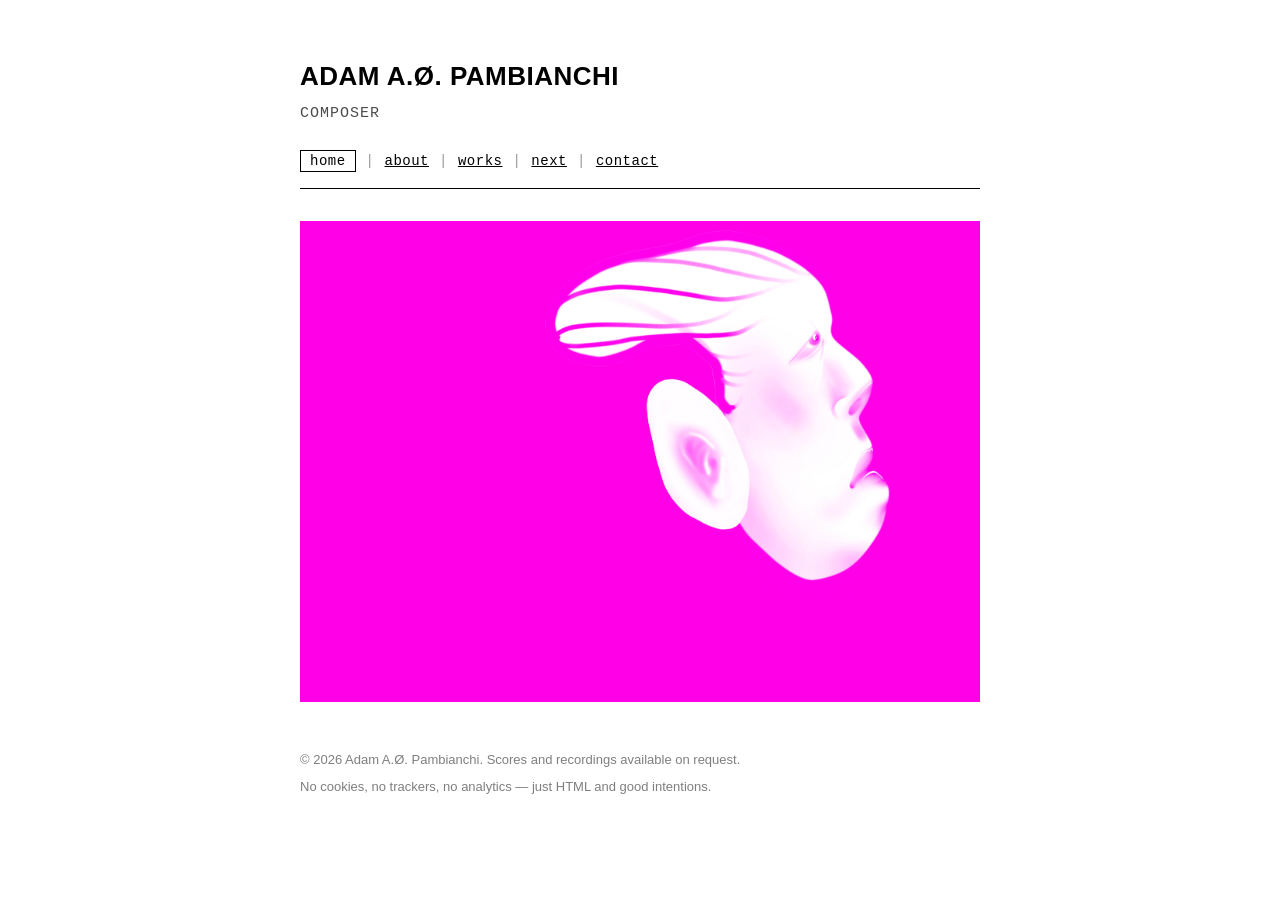
<file: index.html>
<!DOCTYPE html>
<html lang="en">
<head>
<meta charset="UTF-8">
<title>Adam A.Ø. Pambianchi — Composer</title>
<meta name="viewport" content="width=device-width, initial-scale=1">
<meta name="description" content="Adam A.Ø. Pambianchi is a composer, artist, vocalist and performer working in contemporary classical music and interdisciplinary art.">
<link rel="stylesheet" href="style.css?v=10">
<script type="application/ld+json">
{
  "@context": "https://schema.org",
  "@type": "Person",
  "name": "Adam A.Ø. Pambianchi",
  "jobTitle": "Composer",
  "email": "mailto:adamapambianchi@proton.me",
  "url": "https://REPLACE-WITH-YOUR-GITHUB-USERNAME.github.io/"
}
</script>
</head>
<body>
<div class="wrap">

  <header class="site-header">
    <h1>Adam A.Ø. Pambianchi</h1>
    <p class="tagline">Composer</p>
    <nav class="nav">
      <a href="index.html" class="active">home</a><span class="sep">|</span><a href="about.html">about</a><span class="sep">|</span><a href="works.html">works</a><span class="sep">|</span><a href="next.html">next</a><span class="sep">|</span><a href="contact.html">contact</a>
    </nav>
  </header>

  <main>
    <img src="images/home-artwork.jpg" alt="Digital artwork: a stylized profile portrait in white against a bright fuchsia background" style="max-width: 100%; max-height: 60vh; width: auto; height: auto; display: block; margin-top: 12px;">
  </main>

  <footer>
    <p>&copy; 2026 Adam A.Ø. Pambianchi. Scores and recordings available on request.</p>
    <p>No cookies, no trackers, no analytics — just HTML and good intentions.</p>
  </footer>

</div>
</body>
</html>
</file>
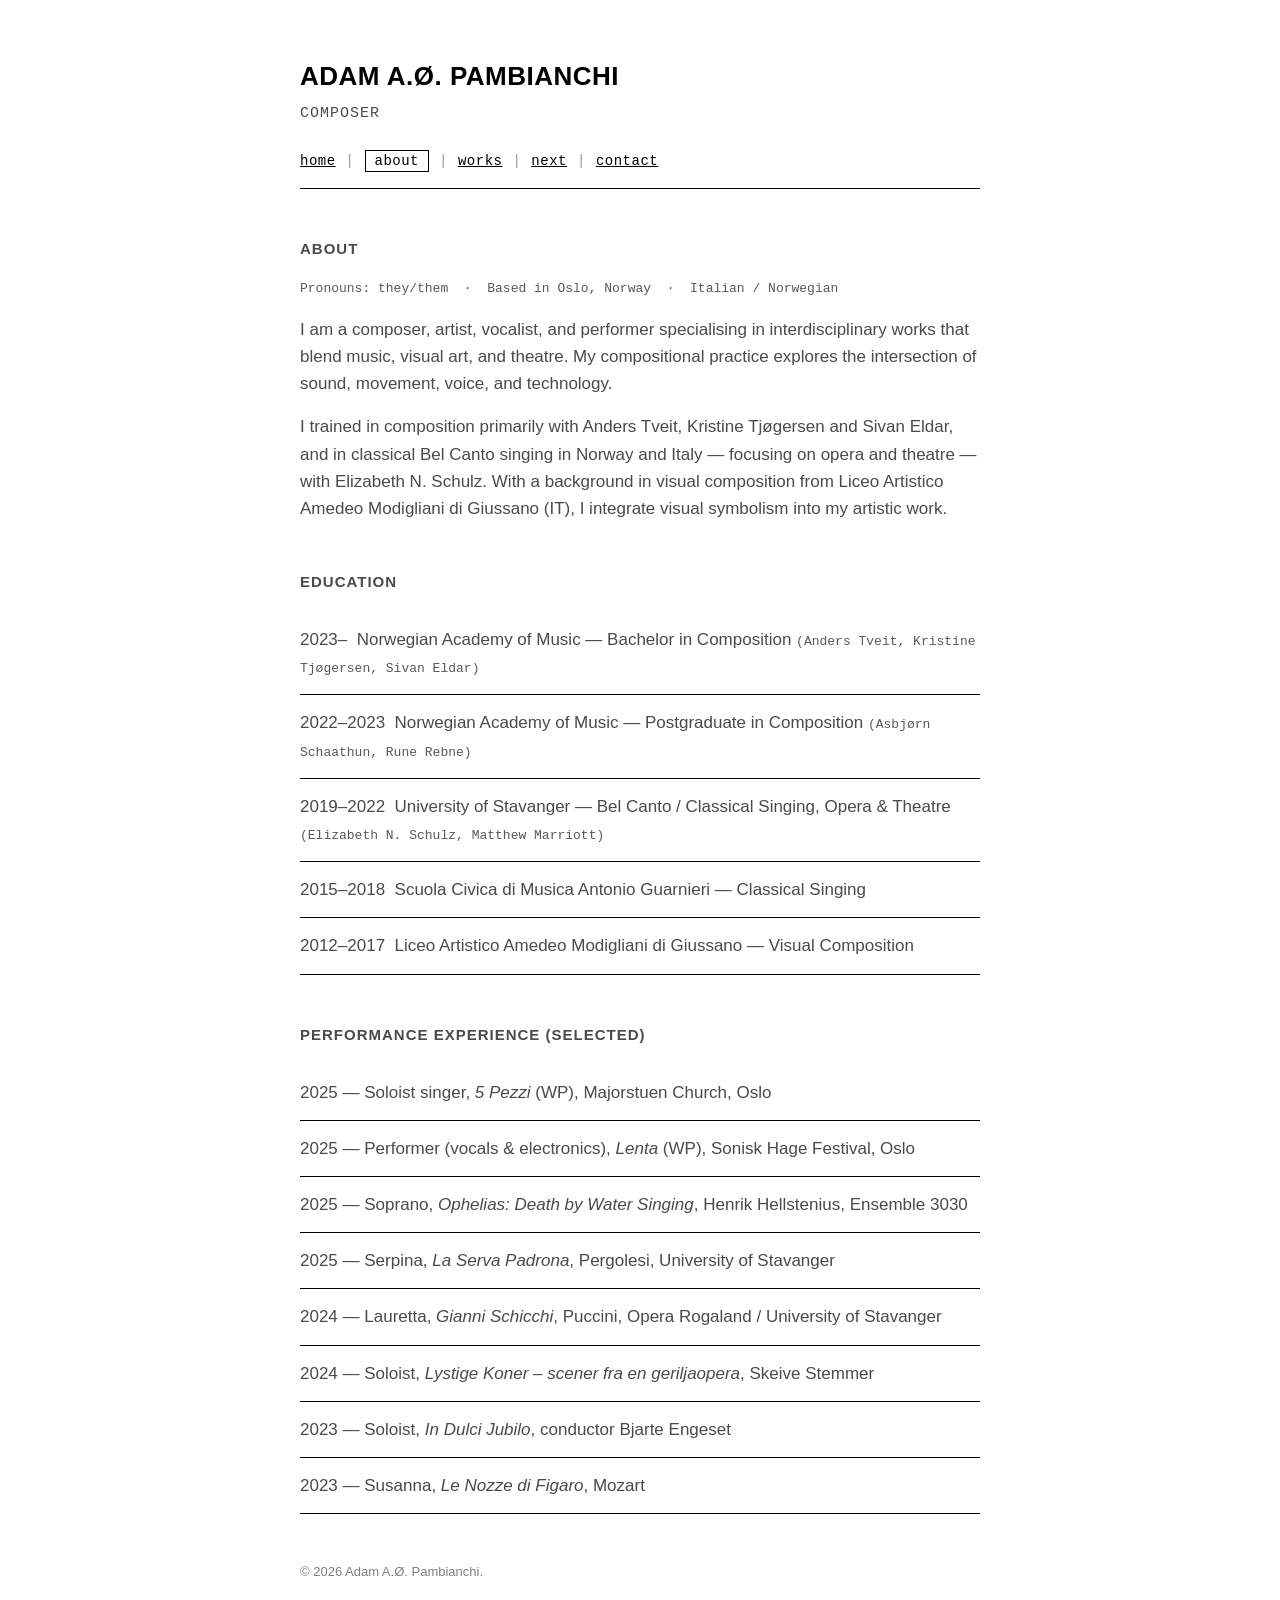
<file: about.html>
<!DOCTYPE html>
<html lang="en">
<head>
<meta charset="UTF-8">
<meta name="description" content="About Adam A.Ø. Pambianchi, composer, artist, vocalist and performer working in contemporary classical music and interdisciplinary art.">
<title>About — Adam A.Ø. Pambianchi</title>
<meta name="viewport" content="width=device-width, initial-scale=1">
<link rel="stylesheet" href="style.css?v=10">
</head>
<body>
<div class="wrap">

  <header class="site-header">
    <h1>Adam A.Ø. Pambianchi</h1>
    <p class="tagline">Composer</p>
    <nav class="nav">
      <a href="index.html">home</a><span class="sep">|</span><a href="about.html" class="active">about</a><span class="sep">|</span><a href="works.html">works</a><span class="sep">|</span><a href="next.html">next</a><span class="sep">|</span><a href="contact.html">contact</a>
    </nav>
  </header>

  <main>
    <h2>about</h2>
    <p class="meta">Pronouns: they/them &nbsp;·&nbsp; Based in Oslo, Norway &nbsp;·&nbsp; Italian / Norwegian</p>

    <p>
      I am a composer, artist, vocalist, and performer specialising in
      interdisciplinary works that blend music, visual art, and theatre.
      My compositional practice explores the intersection of sound,
      movement, voice, and technology.
    </p>

    <p>
      I trained in composition primarily with Anders Tveit, Kristine
      Tjøgersen and Sivan Eldar, and in classical Bel Canto singing in
      Norway and Italy — focusing on opera and theatre — with Elizabeth
      N. Schulz. With a background in visual composition from Liceo
      Artistico Amedeo Modigliani di Giussano (IT), I integrate visual
      symbolism into my artistic work.
    </p>


    <h2>education</h2>
    <ul class="recent">
      <li>2023– &nbsp;Norwegian Academy of Music — Bachelor in Composition <span class="meta">(Anders Tveit, Kristine Tjøgersen, Sivan Eldar)</span></li>
      <li>2022–2023 &nbsp;Norwegian Academy of Music — Postgraduate in Composition <span class="meta">(Asbjørn Schaathun, Rune Rebne)</span></li>
      <li>2019–2022 &nbsp;University of Stavanger — Bel Canto / Classical Singing, Opera &amp; Theatre <span class="meta">(Elizabeth N. Schulz, Matthew Marriott)</span></li>
      <li>2015–2018 &nbsp;Scuola Civica di Musica Antonio Guarnieri — Classical Singing</li>
      <li>2012–2017 &nbsp;Liceo Artistico Amedeo Modigliani di Giussano — Visual Composition</li>
    </ul>


    <h2>performance experience (selected)</h2>
    <ul class="recent">
      <li>2025 — Soloist singer, <em>5 Pezzi</em> (WP), Majorstuen Church, Oslo</li>
      <li>2025 — Performer (vocals &amp; electronics), <em>Lenta</em> (WP), Sonisk Hage Festival, Oslo</li>
      <li>2025 — Soprano, <em>Ophelias: Death by Water Singing</em>, Henrik Hellstenius, Ensemble 3030</li>
      <li>2025 — Serpina, <em>La Serva Padrona</em>, Pergolesi, University of Stavanger</li>
      <li>2024 — Lauretta, <em>Gianni Schicchi</em>, Puccini, Opera Rogaland / University of Stavanger</li>
      <li>2024 — Soloist, <em>Lystige Koner – scener fra en geriljaopera</em>, Skeive Stemmer</li>
      <li>2023 — Soloist, <em>In Dulci Jubilo</em>, conductor Bjarte Engeset</li>
      <li>2023 — Susanna, <em>Le Nozze di Figaro</em>, Mozart</li>
    </ul>
  </main>

  <footer>
    <p>&copy; 2026 Adam A.Ø. Pambianchi.</p>
  </footer>

</div>
</body>
</html>
</file>
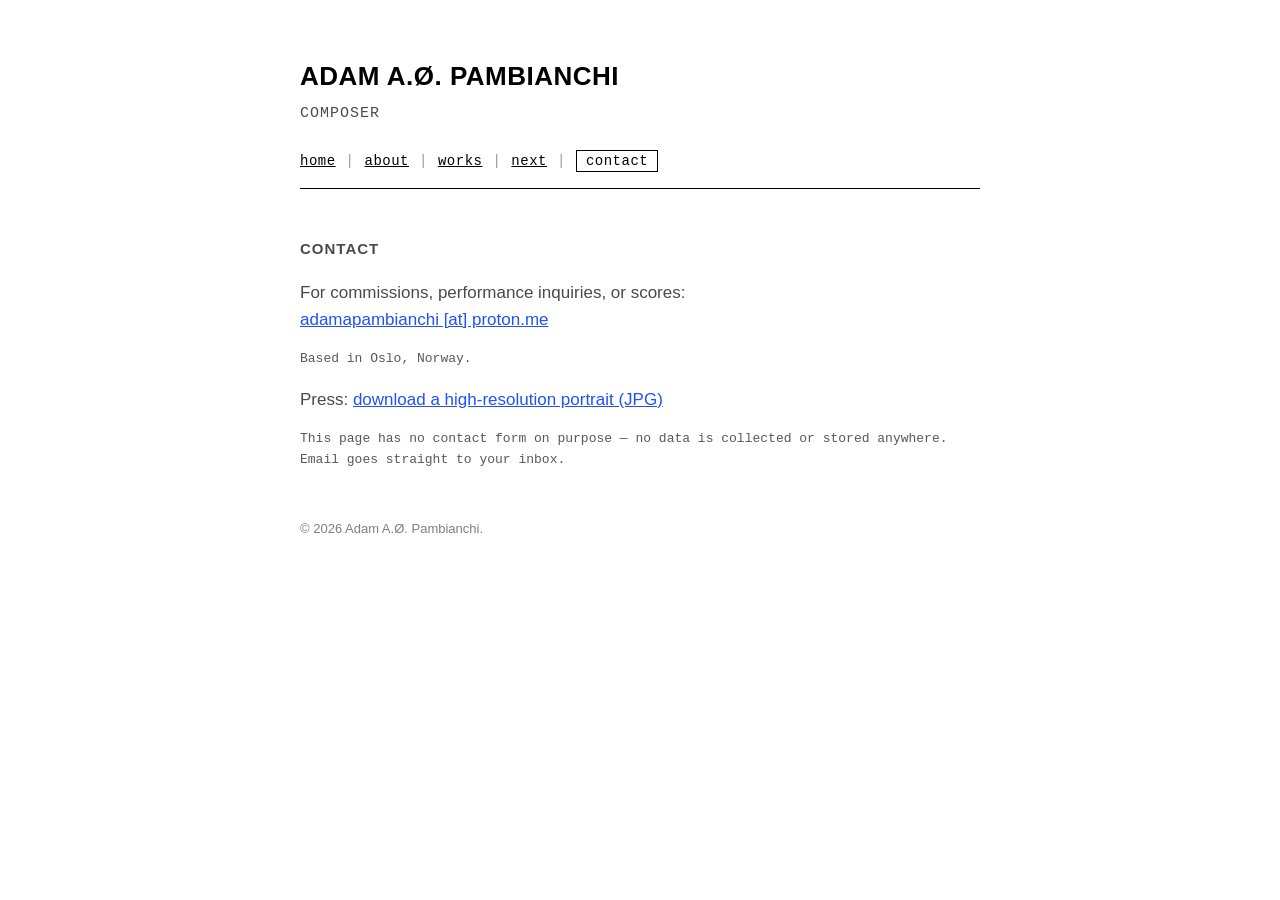
<file: contact.html>
<!DOCTYPE html>
<html lang="en">
<head>
<meta charset="UTF-8">
<meta name="description" content="Contact Adam A.Ø. Pambianchi, composer, for commissions and performance inquiries.">
<title>Contact — Adam A.Ø. Pambianchi</title>
<meta name="viewport" content="width=device-width, initial-scale=1">
<link rel="stylesheet" href="style.css?v=10">
</head>
<body>
<div class="wrap">

  <header class="site-header">
    <h1>Adam A.Ø. Pambianchi</h1>
    <p class="tagline">Composer</p>
    <nav class="nav">
      <a href="index.html">home</a><span class="sep">|</span><a href="about.html">about</a><span class="sep">|</span><a href="works.html">works</a><span class="sep">|</span><a href="next.html">next</a><span class="sep">|</span><a href="contact.html" class="active">contact</a>
    </nav>
  </header>

  <main>
    <h2>contact</h2>

    <p>
      For commissions, performance inquiries, or scores:<br>
      <a href="mailto:adamapambianchi@proton.me">adamapambianchi [at] proton.me</a>
    </p>

    <p class="meta">Based in Oslo, Norway.</p>


    <p>
      Press: <a href="press/portrait.jpg" download>download a high-resolution portrait (JPG)</a>
    </p>

    <p class="meta">
      This page has no contact form on purpose — no data is collected or
      stored anywhere. Email goes straight to your inbox.
    </p>
  </main>

  <footer>
    <p>&copy; 2026 Adam A.Ø. Pambianchi.</p>
  </footer>

</div>
</body>
</html>
</file>
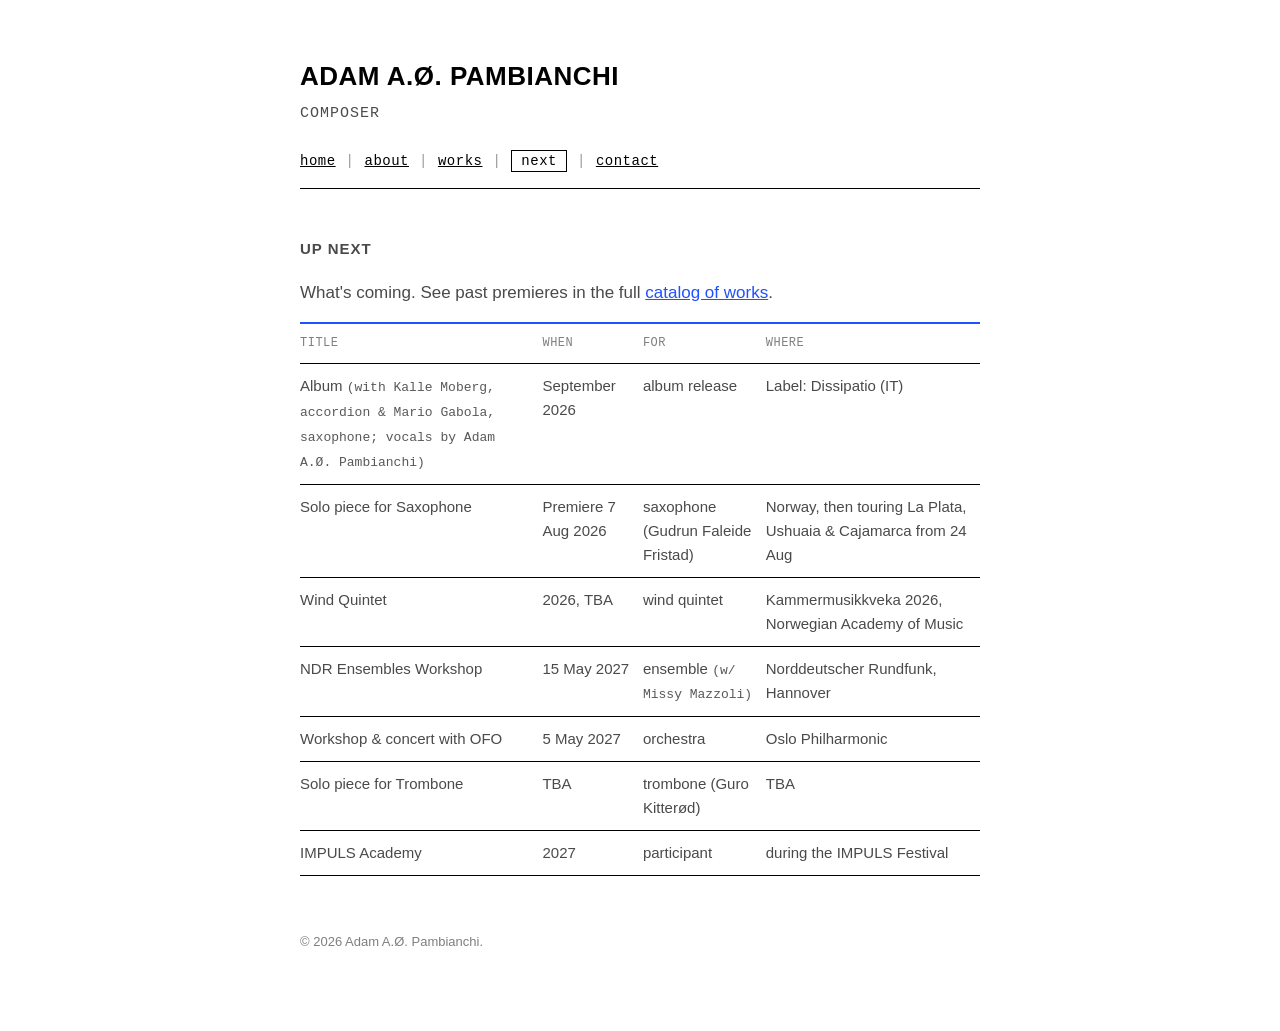
<file: next.html>
<!DOCTYPE html>
<html lang="en">
<head>
<meta charset="UTF-8">
<meta name="description" content="Upcoming premieres and performances by Adam A.Ø. Pambianchi, composer.">
<title>Next — Adam A.Ø. Pambianchi</title>
<meta name="viewport" content="width=device-width, initial-scale=1">
<link rel="stylesheet" href="style.css?v=10">
</head>
<body>
<div class="wrap">

  <header class="site-header">
    <h1>Adam A.Ø. Pambianchi</h1>
    <p class="tagline">Composer</p>
    <nav class="nav">
      <a href="index.html">home</a><span class="sep">|</span><a href="about.html">about</a><span class="sep">|</span><a href="works.html">works</a><span class="sep">|</span><a href="next.html" class="active">next</a><span class="sep">|</span><a href="contact.html">contact</a>
    </nav>
  </header>

  <main>
    <h2>up next</h2>
    <p>What's coming. See past premieres in the full <a href="works.html">catalog of works</a>.</p>

    <div class="table-scroll">
    <table>
      <thead>
        <tr>
          <th>title</th>
          <th>when</th>
          <th>for</th>
          <th>where</th>
        </tr>
      </thead>
      <tbody>
        <tr>
          <td>Album <span class="meta">(with Kalle Moberg, accordion &amp; Mario Gabola, saxophone; vocals by Adam A.Ø. Pambianchi)</span></td>
          <td>September 2026</td>
          <td>album release</td>
          <td>Label: Dissipatio (IT)</td>
        </tr>
        <tr>
          <td>Solo piece for Saxophone</td>
          <td>Premiere 7 Aug 2026</td>
          <td>saxophone (Gudrun Faleide Fristad)</td>
          <td>Norway, then touring La Plata, Ushuaia &amp; Cajamarca from 24 Aug</td>
        </tr>
        <tr>
          <td>Wind Quintet</td>
          <td>2026, TBA</td>
          <td>wind quintet</td>
          <td>Kammermusikkveka 2026, Norwegian Academy of Music</td>
        </tr>
        <tr>
          <td>NDR Ensembles Workshop</td>
          <td>15 May 2027</td>
          <td>ensemble <span class="meta">(w/ Missy Mazzoli)</span></td>
          <td>Norddeutscher Rundfunk, Hannover</td>
        </tr>
        <tr>
          <td>Workshop &amp; concert with OFO</td>
          <td>5 May 2027</td>
          <td>orchestra</td>
          <td>Oslo Philharmonic</td>
        </tr>
        <tr>
          <td>Solo piece for Trombone</td>
          <td>TBA</td>
          <td>trombone (Guro Kitterød)</td>
          <td>TBA</td>
        </tr>
        <tr>
          <td>IMPULS Academy</td>
          <td>2027</td>
          <td>participant</td>
          <td>during the IMPULS Festival</td>
        </tr>
      </tbody>
    </table>
    </div>
  </main>

  <footer>
    <p>&copy; 2026 Adam A.Ø. Pambianchi.</p>
  </footer>

</div>
</body>
</html>
</file>
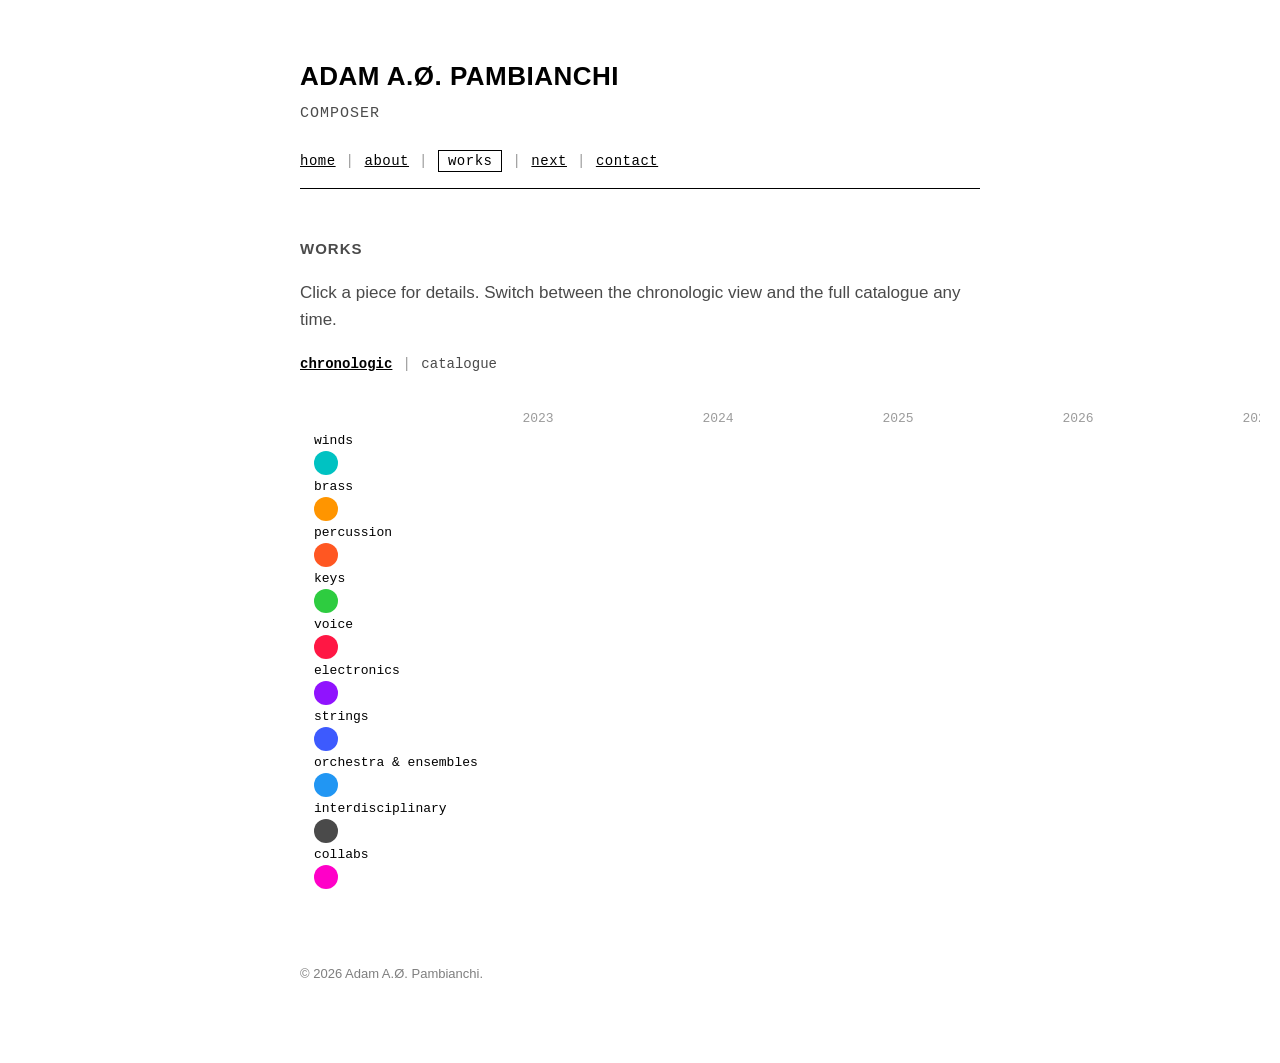
<file: works.html>
<!DOCTYPE html>
<html lang="en">
<head>
<meta charset="UTF-8">
<meta name="description" content="Catalog of works by Adam A.Ø. Pambianchi, composer, grouped by instrument family.">
<title>Works — Adam A.Ø. Pambianchi</title>
<meta name="viewport" content="width=device-width, initial-scale=1">
<link rel="stylesheet" href="style.css?v=28">
</head>
<body>
<div class="wrap">
  <header class="site-header">
    <h1>Adam A.Ø. Pambianchi</h1>
    <p class="tagline">Composer</p>
    <nav class="nav">
      <a href="index.html">home</a><span class="sep">|</span><a href="about.html">about</a><span class="sep">|</span><a href="works.html" class="active">works</a><span class="sep">|</span><a href="next.html">next</a><span class="sep">|</span><a href="contact.html">contact</a>
    </nav>
  </header>

  <main>
    <h2>works</h2>
    <p>Click a piece for details. Switch between the chronologic view and the full catalogue any time.</p>

    <div class="view-toggle">
      <button type="button" id="show-graph" class="view-toggle-btn active">chronologic</button><span class="sep">|</span><button type="button" id="show-list" class="view-toggle-btn">catalogue</button>
    </div>

    <div class="map-graph grow-right" id="map-graph-view">
      <div class="year-switcher" id="year-switcher">
        <button type="button" id="year-prev" class="year-switcher-btn" aria-label="Previous year">&lsaquo;</button>
        <span class="year-switcher-label" id="year-switcher-label">2026</span>
        <button type="button" id="year-next" class="year-switcher-btn" aria-label="Next year">&rsaquo;</button>
      </div>
      <div class="hscroll-nav" id="hscroll-nav" aria-hidden="true">
        <button type="button" id="hscroll-prev" class="hscroll-nav-btn" aria-label="Scroll to earlier works">&lsaquo;</button>
        <button type="button" id="hscroll-next" class="hscroll-nav-btn" aria-label="Scroll to later works">&rsaquo;</button>
      </div>
      <div class="tree-wrap" id="tree-wrap">
        <svg id="tree" width="100%" height="100%" role="img" aria-label="Chronologic tree of works, click a piece for details">
          <g id="tree-content"></g>
        </svg>
      </div>
    </div>

    <div class="map-list" id="map-list-view">
      <div id="list-content"></div>
    </div>

    <div class="piece-panel" id="piece-panel">
      <button type="button" id="panel-close" class="panel-close" aria-label="Close">&times;</button>
      <div id="panel-content" class="panel-text-col"></div>
      <div id="panel-images" class="panel-images-col"></div>
    </div>
  </main>

  <footer>
    <p>&copy; 2026 Adam A.Ø. Pambianchi.</p>
  </footer>
</div>

<script>
var graphView = document.getElementById('map-graph-view');
var listView = document.getElementById('map-list-view');
var showGraphBtn = document.getElementById('show-graph');
var showListBtn = document.getElementById('show-list');

showGraphBtn.addEventListener('click', function(){
  graphView.style.display = 'block';
  listView.style.display = 'none';
  showGraphBtn.classList.add('active');
  showListBtn.classList.remove('active');
});
showListBtn.addEventListener('click', function(){
  graphView.style.display = 'none';
  listView.style.display = 'block';
  showListBtn.classList.add('active');
  showGraphBtn.classList.remove('active');
});

// Families: color, full label, and an explicit short label for when
// the row is expanded (space is tight next to the piece column).
// NOTE: "keys" is left as-is per request, but the standard classical-
// music term for this family is usually "keyboard" — worth checking
// that "keys" is the term you actually want before publishing.
var families = [
  {id:'winds', label:'winds', shortLabel:'winds', color:'#00c2c2'},
  {id:'brass', label:'brass', shortLabel:'brass', color:'#ff9500'},
  {id:'percussion', label:'percussion', shortLabel:'perc.', color:'#ff5722'},
  {id:'keys', label:'keys', shortLabel:'keys', color:'#2ecc40'},
  {id:'voice', label:'voice', shortLabel:'voice', color:'#ff1744'},
  {id:'electronics', label:'electronics', shortLabel:'elect.', color:'#9013fe'},
  {id:'strings', label:'strings', shortLabel:'strings', color:'#3d5afe'},
  {id:'orchestra', label:'orchestra & ensembles', shortLabel:'orch. & ens.', color:'#2196f3'},
  {id:'interdisciplinary', label:'interdisciplinary', shortLabel:'interd.', color:'#4a4a4a'},
  {id:'collabs', label:'collabs', shortLabel:'collabs', color:'#ff00c8'}
];

var pieces = [
  {id:'p1', label:'Wind Quintet', links:['winds'], year:'2026', forr:'wind quintet', where:'Kammermusikkveka 2026, Norwegian Academy of Music'},
  {id:'p2', label:'In Apnea', links:['winds'], year:'2026', forr:'alto saxophone and flexible PVC tubes (Gudrun Faleide Fristad)', where:'Premiere 7 Aug, Sagene Kunstsmie, Oslo; touring La Plata, Ushuaia, Cajamarca, Aug 2026',
    panelHtml:'<h3>In Apnea</h3>' +
      '<p class="meta">2026 — <a href="https://www.sagenekunstsmie.no" target="_blank" rel="noopener">Sagene Kunstsmie</a>, Oslo</p>' +
      '<p>Alto saxophone and flexible PVC tubes</p>' +
      '<p class="meta">Performers</p>' +
      '<p><a href="https://www.gudrunfaleidefristad.no" target="_blank" rel="noopener">Gudrun Faleide Fristad</a></p>' +
      '<p class="meta">Premiere 7 August 2026<br>' +
      'Touring August 2026: La Plata, Ushuaia, Cajamarca</p>'},
  {id:'p3', label:'Erbe Selvatiche', links:['winds'], year:'2026', forr:'bass clarinet (Madara Elena Mezale)', where:'Norwegian Academy of Music, 24 March',
    panelHtml:'<h3>Erbe Selvatiche</h3>' +
      '<p class="meta">2026 — Norwegian Academy of Music, 24 March</p>' +
      '<p>Bass clarinet</p>' +
      '<p class="meta">Performers</p>' +
      '<p><a href="https://www.arepoensemble.com/madara-e-mezale" target="_blank" rel="noopener">Madara Elena Mezale</a></p>'},
  {id:'p4', label:'Corpo', links:['winds','electronics'], year:'2025', forr:'electroacoustic, ambisonics (w/ saxophonist Gregory Karanekha)', where:'Laidi Palace, Latvia',
    panelHtml:'<h3>Corpo</h3>' +
      '<p class="meta">2025 — Laidi Palace, Latvia</p>' +
      '<p>Electroacoustic, ambisonics</p>' +
      '<p class="meta">Performers</p>' +
      '<p>Saxophone: <a href="https://gregorymusicdotcomdomainonly.wordpress.com" target="_blank" rel="noopener">Gregory Karanekha</a></p>' +
      '<p class="meta">Residency: <a href="https://www.dda.lv" target="_blank" rel="noopener">DDA</a></p>'},
  {id:'p5', label:'Album (2026)', links:['collabs'], year:'2026', forr:'accordion (Kalle Moberg), saxophone (Mario Gabola), vocals', where:'Label: <a href="https://dissipatio.bandcamp.com" target="_blank" rel="noopener">Dissipatio</a> (IT), September 2026',
    panelHtml:'<h3>Album (2026)</h3>' +
      '<p class="meta">2026 — Label: <a href="https://dissipatio.bandcamp.com" target="_blank" rel="noopener">Dissipatio</a> (IT), September 2026</p>' +
      '<p>Accordion, saxophone, vocals</p>' +
      '<p class="meta">Performers</p>' +
      '<p><a href="https://www.kallemoberg.com" target="_blank" rel="noopener">Kalle Moberg</a>, accordion<br>' +
      '<a href="https://noideafestival.com/people/mario-gabola" target="_blank" rel="noopener">Mario Gabola</a>, saxophone<br>' +
      'Adam A.Ø. Pambianchi, vocals</p>'},
  {id:'p6', label:'Trombone solo', fullLabel:'Solo piece for Trombone', links:['brass'], year:'TBA', forr:'trombone (Guro Kitterød)', where:'TBA'},
  {id:'p7', label:'Richiamo', links:['brass','percussion','electronics'], year:'2025', forr:'trombone, tam-tam, transducer (Guro Kitterød)', where:'Sonisk Hage Festival, Galleri Sagene Kunstsmie',
    panelHtml:'<h3>Richiamo</h3>' +
      '<p class="meta">2025 — Sonisk Hage Festival, Galleri Sagene Kunstsmie</p>' +
      '<p>Trombone, tam-tam, transducer</p>' +
      '<p class="meta">Performers</p>' +
      '<p><a href="https://www.instagram.com/guro.kitterod/" target="_blank" rel="noopener">Guro Kitterød</a></p>'},
  {id:'p8', label:"We're Not Really Strangers", links:['strings','keys'], year:'2026', forr:'cello, two pianos', where:'Norwegian Academy of Music, 16 March'},
  {id:'p9', label:'Opera', links:['percussion'], year:'2025', forr:'percussion duo (Lillekontoret)', where:'Sonisk Hage Festival, Galleri Sagene Kunstsmie',
    panelHtml:'<h3>Opera</h3>' +
      '<p class="meta">2025 — Sonisk Hage Festival, Galleri Sagene Kunstsmie</p>' +
      '<p>Percussion duo</p>' +
      '<p class="meta">Performers</p>' +
      '<p><a href="https://www.instagram.com/lillekontoret/" target="_blank" rel="noopener">Lillekontoret</a></p>'},
  {id:'p10', label:'Tachysensia', links:['electronics'], year:'2025', forr:'speakers & phones', where:'Notam, Sonisk Hage Festival',
    panelHtml:'<h3>Tachysensia</h3>' +
      '<p class="meta">2025 — <a href="https://notam.no" target="_blank" rel="noopener">Notam</a>, Sonisk Hage Festival</p>' +
      '<p>Speakers &amp; phones</p>'},
  {id:'p11', label:'In Acqua', links:['voice'], year:'2023', forr:'mixed choir, 8 voices (SSAATTBB)', where:'deciBels Contemporary Music Festival, Riga',
    images:[
      {src:'images/work/in-acqua-photo-1.jpg', alt:'Backstage after the performance of In Acqua, with JVLMA Jauktais Koris and conductor Jēkabs Bernāts, Riga'},
      {src:'images/work/in-acqua-photo-2.jpg', alt:'JVLMA Jauktais Koris performing In Acqua at the deciBels Contemporary Music Festival, Riga'}
    ],
    panelHtml:'<h3>In Acqua</h3>' +
      '<p class="meta">2023 — deciBels Contemporary Music Festival, Riga</p>' +
      '<p>Mixed choir, 8 voices (SSAATTBB)</p>' +
      '<p class="meta">Performers</p>' +
      '<p>JVLMA Jauktais Koris<br>' +
      'Conductor: <a href="https://bernats.lv" target="_blank" rel="noopener">Jēkabs Bernāts</a></p>' +
      '<p class="meta"><em>For those migrants who, for the love of life, faced the salty waters but never reached Lampedusa.</em></p>' +
      '<p><a href="https://www.jvlma.lv/kalendars/10jvlma-musdienu-muzikas-festivals-decibels-vitrina" target="_blank" rel="noopener">deciBels Festival programme</a></p>'},
  {id:'p12', label:'By the Grave of the Unknown Queer', links:['orchestra'], year:'2026', forr:'orchestra', where:'Trondheim Symphony Orchestra — workshops Jan & May',
    panelHtml:'<h3>By the Grave of the Unknown Queer</h3>' +
      '<p class="meta">2026 — <a href="https://www.tso.no" target="_blank" rel="noopener">Trondheim Symphony Orchestra</a> — workshops Jan &amp; May</p>' +
      '<p>Orchestra</p>' +
      '<p class="meta">Dedicated to <a href="https://no.wikipedia.org/wiki/Esben_Esther_Pirelli_Benestad" target="_blank" rel="noopener">Esben Esther Pirelli Benestad</a></p>'},
  {id:'p13', label:'Il Mio, Il Tuo Corpo', links:['interdisciplinary'], year:'2025', forr:'interdisciplinary', where:'<a href="https://apartefestival.no/Aurora-Maria-Ovrelid-Pambianchi" target="_blank" rel="noopener">Aparte Festival</a>, Vestfold Kunstsenter',
    panelHtml:'<h3>Il Mio, Il Tuo Corpo</h3>' +
      '<p class="meta">2025 — <a href="https://apartefestival.no/Aurora-Maria-Ovrelid-Pambianchi" target="_blank" rel="noopener">Aparte Festival</a>, <a href="https://www.vestfoldkunstsenter.no" target="_blank" rel="noopener">Vestfold Kunstsenter</a></p>' +
      '<p>Interdisciplinary</p>'},
  {id:'p14', label:'1st Draft: First Lady', links:['interdisciplinary'], year:'2025', forr:'Duo Amoeba', where:'Blitz, Oslo',
    panelHtml:'<h3>1st Draft: First Lady</h3>' +
      '<p class="meta">2025 — Blitz, Oslo</p>' +
      '<p>Duo Amoeba</p>' +
      '<p class="meta">Performers</p>' +
      '<p><a href="https://www.noelrubli.com" target="_blank" rel="noopener">Noel Rubli</a><br>' +
      '<a href="https://www.arepoensemble.com/marco-slaviero" target="_blank" rel="noopener">Marco Slaviero</a></p>'},
  {id:'p15', label:'Habitat', links:['interdisciplinary'], year:'2025', forr:'interdisciplinary performance', where:'Norwegian Academy of Music'},
  {id:'p16', label:'Motore', links:['interdisciplinary'], year:'2024', forr:'collaborative graduation performance, Clothing & Costume', where:'Oslo National Academy of the Arts (KHiO)',
    panelHtml:'<h3>Motore</h3>' +
      '<p class="meta">2024 — <a href="https://khio.no" target="_blank" rel="noopener">Oslo National Academy of the Arts (KHiO)</a></p>' +
      '<p>Collaborative graduation performance, Clothing &amp; Costume</p>'},
  {id:'p17', label:'Short Stories', links:['interdisciplinary'], year:'2024', forr:'interdisciplinary, w/ choreographer Anna Einemo Frøysland', where:'Technical Museum, Oslo',
    panelHtml:'<h3>Short Stories</h3>' +
      '<p class="meta">2024 — <a href="https://www.tekniskmuseum.no" target="_blank" rel="noopener">Technical Museum</a>, Oslo</p>' +
      '<p>Interdisciplinary</p>' +
      '<p class="meta">Performers</p>' +
      '<p>Choreographer: <a href="http://www.annafroysland.com" target="_blank" rel="noopener">Anna Einemo Frøysland</a></p>'},
  {id:'p18', label:'Perre alla Diavola', links:['collabs'], year:'2026', note:'Collective with Maria Gabriela Rubio, Vincenzo Madaghiele & Robin Morabito', images:[],
    panelHtml:'<h3><u>Collective Perre alla Diavola</u></h3>' +
      '<p class="meta">Artists</p>' +
      '<p>' +
      '<a href="https://www.mariagabrielarubio.com" target="_blank" rel="noopener">Maria Gabriela Rubio</a><br>' +
      '<a href="https://www.hf.uio.no/imv/english/people/aca/temporary/vincemad/" target="_blank" rel="noopener">Vincenzo Madaghiele</a><br>' +
      '<a href="https://robinhermit.github.io/about/bio.html" target="_blank" rel="noopener">Robin Morabito</a><br>' +
      'Adam A.Ø. Pambianchi' +
      '</p>' +
      '<p class="meta">Photographer: Andreas Sætre</p>' +
      '<p><a href="https://perrealladiavola.com" target="_blank" rel="noopener">perrealladiavola.com</a></p>'},
  {id:'p19', label:'FiTTyKATTA!', fullLabel:'FiTTyKATTA! Liberation is Erotic', links:['collabs'], year:'2026', note:'Boksen Noise, Oslo — curator & co-artist, with Perre alla Diavola',
    images:[
      {src:'images/work/fittykatta-1.jpg', alt:'Performance still from FiTTyKATTA! Liberation is Erotic'},
      {src:'images/work/fittykatta-2.jpg', alt:'Event poster for FiTTyKATTA! Liberation is Erotic, 11 April 2026 at Boksen, Hausmania'}
    ],
    panelHtml:'<h3>FiTTyKATTA! Liberation is Erotic</h3>' +
      '<p class="meta">11 April 2026 — Boksen Noise, Hausmania, Oslo</p>' +
      '<p class="meta"><em>Moans, bodies, language, breath, rhythm, repetition, voice.</em></p>' +
      '<p><strong>No pictures allowed during the event.</strong></p>' +
      '<p>FiTTyKATTA! is a showcase of creative approaches to the struggle of liberation. This evening included experimental performances by emerging and established artists, focused around feminist ideas of liberation, bodily autonomy and freedom of expression.</p>' +
      '<p>We asked people to do what they otherwise would not have done in other rooms — institutionalised rooms, culturally founded rooms, "serious" rooms. What happens when an artist can mold with the sensual and the erotic, without having to explain themselves, without relating to established structures of power?</p>' +
      '<p>The erotic sphere is not isolated. The erotic within is not easily accessible in times of war and oppression — it is a fundamental part of our identities and all sides of life. Performing with sounds and bodies, we talk about power and sexuality, voices in liberation, playing to celebrate diverse human connections, experimentation and play.</p>' +
      '<p class="meta">Curator &amp; co-artist, with Vincenzo Madaghiele and Maria Gabriela Rubio, as part of the collective Perre alla Diavola.</p>' +
      '<p class="meta">Artists</p>' +
      '<p>' +
      'Adam A. Pambianchi<br>' +
      '<a href="https://www.mariagabrielarubio.com" target="_blank" rel="noopener">Maria Gabriela Rubio</a><br>' +
      '<a href="https://www.hf.uio.no/imv/english/people/aca/temporary/vincemad/" target="_blank" rel="noopener">Vincenzo Madaghiele</a><br>' +
      '<a href="https://www.taraabdullah.com" target="_blank" rel="noopener">Tara Abdullah</a><br>' +
      '<a href="http://pouyapouramin.online" target="_blank" rel="noopener">Puoya Pour-Amin</a><br>' +
      '<a href="https://skjaere.no/" target="_blank" rel="noopener">Sam+Skjære</a><br>' +
      '<a href="https://www.eirinderhaug.no" target="_blank" rel="noopener">Eir Inderhaug</a><br>' +
      '<a href="https://linktr.ee/tuulasharma" target="_blank" rel="noopener">Tuula Sharma Vassvik</a><br>' +
      '<a href="https://www.ingridfrivold.com" target="_blank" rel="noopener">FRVLDZ</a>' +
      '</p>' +
      '<p class="meta">Covered by <a href="https://www.sagat.no" target="_blank" rel="noopener">Sagat</a>, a Sámi newspaper<br>' +
      'Journalist: Sunniva Katrine Bornøy<br>' +
      'Photographer: Andreas Sætre</p>' +
      '<p><a href="https://www.instagram.com/boksennoise/?hl=en" target="_blank" rel="noopener">Boksen Noise, Hausmania</a></p>'},
  {id:'p20', label:'Workshop & concert with OFO', links:['orchestra'], year:'2027', forr:'orchestra', where:'Oslo Philharmonic, 5 May 2027'},
  {id:'p21', label:'Circuito Continuo', links:['strings'], year:'2026', forr:'string quartet',
    performers:[{name:'Jack Quartet', url:'https://www.jackquartet.com'}],
    where:'Festival Academy at the Only Connect Festival, Oslo — 26 April 2026 — <a href="https://www.onlyconnect.no" target="_blank" rel="noopener">onlyconnect.no</a>'},
  {id:'p22', label:'NDR Workshop', fullLabel:'Workshop with Missy Mazzoli & the NDR Radiophilharmonie', links:['orchestra'], year:'2027', forr:'ensemble (w/ Missy Mazzoli)', where:'Norddeutscher Rundfunk, Hannover',
    panelHtml:'<h3>Workshop with Missy Mazzoli &amp; the NDR Radiophilharmonie</h3>' +
      '<p class="meta">2027 — Norddeutscher Rundfunk, Hannover</p>' +
      '<p>Ensemble workshop with the NDR Radiophilharmonie, developed alongside composer <a href="https://www.ndr.de/orchester_chor/Missy-Mazzoli-ist-erste-NDR-Artist-Across-Ensembles,mazzoli-120.html" target="_blank" rel="noopener">Missy Mazzoli</a>.</p>' +
      '<p class="meta">Featured on <a href="https://www.ndr.de/orchester_chor/radiophilharmonie/adam-a-pambianchi,pambianchi-100.html" target="_blank" rel="noopener">ndr.de</a>: <em>"ein Körper, der anders reagieren kann"</em> — NDR</p>'}
];

var nodeById = {};
families.forEach(function(f){ nodeById[f.id] = f; });
pieces.forEach(function(p){ nodeById[p.id] = p; });

// ---------- tree layout: deterministic, no physics ----------
// Each family is a row on a vertical spine. Closed rows are compact
// (just the circle). An open row grows tall enough to fit its
// pieces, each piece getting its own dedicated vertical slot — which
// is what guarantees pieces can never overlap: it's not solved for,
// it's built in by construction. Opening or closing a family only
// ever changes that family's own row height; every other row is
// completely unaffected, so nothing else on the page ever moves.
var SPINE_X = 26;
var FAMILY_R = 12;
var PIECE_R = 6;
var CLOSED_ROW_H = 46; // was 40 — a little more breathing room between family dots
var PIECE_ROW_H = 46;
var ROW_PAD = 14;
var PIECE_X = 150;
var CORNER_R = 6;
var TOP_PAD = 40; // extra room at the top for the year header row
var PHONE_TOP_PAD = 20; // phone has no in-graph year axis to reserve room for
var BOTTOM_PAD = 16;
var PIECE_FONT_SIZE = 17; // matches the intro paragraph's body copy
var DATE_FONT_SIZE = 12;
var FAMILY_LABEL_FONT_SIZE = 13;
var FAMILY_LABEL_FONT = '"Courier New", Courier, monospace';

// Ratio system: three distances that used to be separate magic
// numbers — the gap between year columns, the length of the straight
// stretch next to a family dot (where its name sits), and the gap
// between parallel dotted secondary-links — are all driven off ONE
// unit, so the whole graph reads as consistently spaced. Family names
// are always shown in full (never abbreviated), so the unit is sized
// to the widest full family name at the font it's actually drawn in,
// plus a little padding.
function measureLabelWidth(text, fontPx, fontFamily){
  var c = measureLabelWidth._canvas || (measureLabelWidth._canvas = document.createElement('canvas'));
  var ctx = c.getContext('2d');
  ctx.font = fontPx + 'px ' + fontFamily;
  return ctx.measureText(text).width;
}
var longestFullWidth = Math.max.apply(null, families.map(function(f){
  return measureLabelWidth(f.label, FAMILY_LABEL_FONT_SIZE, FAMILY_LABEL_FONT);
}));
var UNIT_DESKTOP = Math.ceil(longestFullWidth) + 16; // + padding so text never touches the bend

// Phone uses the same full-label basis, just a touch tighter since
// screen space is scarcer there.
var UNIT_PHONE = Math.ceil(longestFullWidth) + 10;

// These three get reassigned at the top of every render() (desktop
// vs phone unit) rather than fixed once at load.
var STAGGER_X = UNIT_DESKTOP;      // per chronology rank: older pieces sit left, newer sit right
var INITIAL_LINE_LEN = UNIT_DESKTOP; // family dot -> first bend, sized to fit the family name
var LANE_STEP = UNIT_DESKTOP;      // gap between parallel dotted secondary-links

var PHONE_BREAKPOINT = 900; // matches the CSS .grow-right breakpoint
function isPhoneWidth(){ return window.innerWidth < PHONE_BREAKPOINT; }

var LABEL_LINE_HEIGHT = 20; // vertical step between wrapped label lines, phone only
function wrapLabelLines(text, maxWidth, fontPx, fontFamily){
  var words = text.split(' ');
  var lines = [];
  var current = '';
  words.forEach(function(word){
    var candidate = current ? current + ' ' + word : word;
    if (!current || measureLabelWidth(candidate, fontPx, fontFamily) <= maxWidth) {
      current = candidate;
    } else {
      lines.push(current);
      current = word;
    }
  });
  if (current) lines.push(current);
  return lines.length ? lines : [text];
}

var openPieceId = null;

// Desktop: families start closed (just the dot + full name) and open
// on click to reveal their pieces — "opening the root" of that branch.
// Phone doesn't use this; it has its own always-open-per-year logic.
var expanded = {};

// Desktop only: clicking a year in the axis is an alternate way in —
// it shows every piece from that year (across all families) instead
// of one family's full history. Picking a year resets any manual
// family toggles so the two modes never mix confusingly; picking a
// family the normal way (see toggleFamily) clears the year back out.
var selectedYear = null;

// Phone's starting year: today's real year if the catalog has
// anything in it, otherwise the closest earlier year, otherwise
// whatever the earliest year in the data is.
var CURRENT_REAL_YEAR = new Date().getFullYear();
var phoneYear = CURRENT_REAL_YEAR; // reassigned right after GLOBAL_YEARS exists below

function yearValue(y){
  var n = parseInt(y, 10);
  return isNaN(n) ? Infinity : n; // TBA / unknown sinks to the newest end
}

// Column position reads as chronology across the WHOLE graph, so the
// year-to-column mapping is global — built once from the entire
// dataset.
var GLOBAL_YEARS = pieces.map(function(p){ return yearValue(p.year); })
  .filter(function(yv, i, arr){ return arr.indexOf(yv) === i; })
  .sort(function(a, b){ return a - b; });
var GLOBAL_RANK_BY_YEAR = {};
GLOBAL_YEARS.forEach(function(yv, i){ GLOBAL_RANK_BY_YEAR[yv] = i; });

(function resolvePhoneYear(){
  var finiteYears = GLOBAL_YEARS.filter(function(y){ return isFinite(y); });
  if (finiteYears.indexOf(CURRENT_REAL_YEAR) !== -1) { phoneYear = CURRENT_REAL_YEAR; return; }
  var closestBelow = finiteYears.reduce(function(best, y){
    return (y <= CURRENT_REAL_YEAR && (best === null || y > best)) ? y : best;
  }, null);
  phoneYear = closestBelow !== null ? closestBelow : (finiteYears.length ? finiteYears[0] : GLOBAL_YEARS[0]);
})();

function piecesFor(familyId, expandedMap){
  // A piece belongs to the first family in ITS OWN link order that's
  // currently open — stable regardless of family order, and each
  // piece only ever occupies one row, never duplicated. Sorted oldest
  // first, so chronology reads top-to-bottom (and, via the x stagger
  // below, left-to-right) within the row.
  return pieces.filter(function(p){
    return p.links[0] === familyId ? expandedMap[familyId] :
      p.links.indexOf(familyId) !== -1 && expandedMap[familyId] &&
      p.links.filter(function(fid){ return expandedMap[fid]; })[0] === familyId;
  }).sort(function(a, b){ return yearValue(a.year) - yearValue(b.year); });
}

// ---------- phone year-switcher mode ----------
// On phone the person steps through one year at a time (arrows either
// side of a centered year label). Every family that has at least one
// piece that year is shown "open" with its pieces listed; families
// that are only a secondary link for that year's pieces show as a
// plain closed dot (an anchor for the dotted connecting line) instead
// of an empty open row. Families with nothing at all that year are
// skipped entirely, which is what keeps the phone graph short.
function piecesForYear(yv){
  return pieces.filter(function(p){ return yearValue(p.year) === yv; });
}
function relevantFamiliesForYear(yv){
  return families.filter(function(f){
    return piecesForYear(yv).some(function(p){ return p.links.indexOf(f.id) !== -1; });
  });
}
function primaryFamilyMapForYear(yv){
  var map = {};
  piecesForYear(yv).forEach(function(p){ map[p.links[0]] = true; });
  return map;
}

// currentState() is read fresh at the top of every render(). Desktop
// shows every family's name and dot at all times, but only shows a
// family's pieces once it's been clicked open; phone still narrows to
// one year at a time so the graph fits a small screen.
function currentState(){
  if (isPhoneWidth()) {
    return {
      phone: true,
      familiesList: relevantFamiliesForYear(phoneYear),
      expandedMap: primaryFamilyMapForYear(phoneYear),
      yearFilterVal: phoneYear
    };
  }
  if (selectedYear !== null) {
    return {
      phone: false,
      familiesList: families,
      expandedMap: primaryFamilyMapForYear(selectedYear),
      yearFilterVal: selectedYear
    };
  }
  return {
    phone: false,
    familiesList: families,
    expandedMap: expanded,
    yearFilterVal: null
  };
}


function computeLayout(state){
  var phone = state.phone;
  var unit = phone ? UNIT_PHONE : UNIT_DESKTOP;
  STAGGER_X = unit;
  INITIAL_LINE_LEN = unit;
  LANE_STEP = unit;
  // The connector's vertical bend sits at SPINE_X + FAMILY_R + INITIAL_LINE_LEN
  // (see connectorPath) — sized to clear the longest family name.
  // PIECE_X has to sit far enough right of that bend, plus the piece
  // circle's own radius and corner rounding, or the bend lands inside
  // the piece's own label text for any family with a long name.
  PIECE_X = SPINE_X + FAMILY_R + INITIAL_LINE_LEN + PIECE_R + CORNER_R + 8;

  // On phone, every visible piece shares one fixed column no matter
  // which year is picked — so switching years doesn't shift anything
  // horizontally, and the graph never needs more room than that
  // single column already fits in. Desktop keeps true per-year
  // columns (with its own optional year-axis filter, unaffected).
  var lockToOneColumn = state.yearFilterVal !== null && phone;
  var containerW = contentWidth();
  var topPad = phone ? PHONE_TOP_PAD : TOP_PAD;

  var y = topPad;
  var rows = [];
  var secondaryFamilyIds = {}; // closed families a visible piece also links to

  state.familiesList.forEach(function(f){
    var isOpen = !!state.expandedMap[f.id];
    var kids = isOpen ? piecesFor(f.id, state.expandedMap) : [];
    if (state.yearFilterVal !== null) kids = kids.filter(function(p){ return yearValue(p.year) === state.yearFilterVal; });
    kids.forEach(function(p){
      p.links.forEach(function(fid){ if (fid !== f.id && !state.expandedMap[fid]) secondaryFamilyIds[fid] = true; });

      // x doesn't depend on row position, so it's safe to assign here,
      // before row heights (which now depend on wrapped label height,
      // which depends on x) are worked out below.
      p.treeX = lockToOneColumn ? PIECE_X : PIECE_X + GLOBAL_RANK_BY_YEAR[yearValue(p.year)] * STAGGER_X;
      p.homeFamily = f.id;

      // Phone: wrap the label into as many lines as it needs to fit
      // the real remaining width, instead of letting it push the
      // graph wider than the screen. Desktop is unchanged — single line.
      if (phone) {
        var availW = Math.max(60, containerW - (p.treeX + PIECE_R + 10) - 16);
        p.labelLines = wrapLabelLines(p.fullLabel || p.label, availW, PIECE_FONT_SIZE, '"Helvetica Neue", Helvetica, Arial, sans-serif');
      } else {
        p.labelLines = [p.fullLabel || p.label];
      }
      p.slotH = PIECE_ROW_H + (p.labelLines.length - 1) * LABEL_LINE_HEIGHT;
    });
    var kidsH = kids.reduce(function(sum, p){ return sum + p.slotH; }, 0);
    var rowH = isOpen ? Math.max(CLOSED_ROW_H, ROW_PAD * 2 + kidsH) : CLOSED_ROW_H;
    rows.push({ family: f, top: y, rowH: rowH, centerY: y + rowH / 2, kids: kids, isOpen: isOpen });
    y += rowH;
  });

  // The in-graph clickable year axis is a desktop-only affordance —
  // on phone the year-switcher above the graph replaces it, and
  // skipping it here is also what lets the phone graph start higher
  // up (see PHONE_TOP_PAD) instead of reserving header space for a
  // row that's never drawn.
  var axisYears = phone ? [] : GLOBAL_YEARS.map(function(yv){
    return { yv: yv, label: (yv === Infinity ? 'TBA' : String(yv)), x: PIECE_X + GLOBAL_RANK_BY_YEAR[yv] * STAGGER_X };
  });

  rows.forEach(function(row){
    row.secondary = !row.isOpen && !!secondaryFamilyIds[row.family.id];
    if (row.kids.length === 1) {
      row.kids[0].treeY = row.centerY;
      return;
    }
    // Slots are no longer uniform (a wrapped label needs a taller
    // slot than a single-line one) — stack cumulatively by each
    // piece's own slotH, spreading any leftover row space evenly
    // between them. When every slotH is equal (always true on
    // desktop) this produces the exact same positions as simple
    // even division did before.
    var innerTop = row.top + ROW_PAD;
    var innerH = row.rowH - ROW_PAD * 2;
    var totalKidsH = row.kids.reduce(function(s, p){ return s + p.slotH; }, 0);
    var gap = (innerH - totalKidsH) / row.kids.length;
    var cursor = innerTop;
    row.kids.forEach(function(p){
      p.treeY = cursor + gap / 2 + p.slotH / 2;
      cursor += gap + p.slotH;
    });
  });

  return { rows: rows, totalHeight: y + BOTTOM_PAD, axisYears: axisYears };
}

function connectorPath(familyY, pieceY, pieceX){
  var x1 = SPINE_X + FAMILY_R, x2 = pieceX - PIECE_R;
  if (Math.abs(pieceY - familyY) < 0.5) return 'M' + x1 + ',' + familyY + ' L' + x2 + ',' + pieceY;
  var dir = pieceY > familyY ? 1 : -1;
  var midX = x1 + INITIAL_LINE_LEN;
  var r = CORNER_R;
  return 'M' + x1 + ',' + familyY +
    ' L' + (midX - r) + ',' + familyY +
    ' Q' + midX + ',' + familyY + ' ' + midX + ',' + (familyY + r * dir) +
    ' L' + midX + ',' + (pieceY - r * dir) +
    ' Q' + midX + ',' + pieceY + ' ' + (midX + r) + ',' + pieceY +
    ' L' + x2 + ',' + pieceY;
}

// Secondary (multi-family) links route AWAY from the crowded middle
// of the diagram instead of through it: out to the right of the
// piece's own title (as far as the canvas allows, so parallel links
// don't cross each other or other pieces' text), down/up to clear
// the family's row, back in toward the spine, then a short straight
// drop into the family dot from directly above — so the link always
// reads as "entering the family from the top", never poking into
// its side.
function secondaryLinkPath(familyY, pieceY, pieceX, laneX){
  var famX = SPINE_X;
  var topY = familyY - FAMILY_R - 10; // approach point, just above the family dot
  var famEntryY = familyY - FAMILY_R; // top edge of the family dot itself
  var r = CORNER_R;
  var dirDown = topY >= pieceY ? 1 : -1; // whether the out-and-down leg travels down or up

  return 'M' + pieceX + ',' + pieceY +
    ' L' + (laneX - r) + ',' + pieceY +
    ' Q' + laneX + ',' + pieceY + ' ' + laneX + ',' + (pieceY + r * dirDown) +
    ' L' + laneX + ',' + (topY - r * dirDown) +
    ' Q' + laneX + ',' + topY + ' ' + (laneX - r) + ',' + topY +
    ' L' + (famX + r) + ',' + topY +
    ' Q' + famX + ',' + topY + ' ' + famX + ',' + (topY + r) +
    ' L' + famX + ',' + famEntryY;
}

function toggleFamily(id){
  selectedYear = null;
  expanded[id] = !expanded[id];
  render();
}

function toggleYear(yv){
  selectedYear = (selectedYear === yv) ? null : yv;
  expanded = {};
  render();
}

var svg = document.getElementById('tree');
var treeContent = document.getElementById('tree-content');
var treeWrapEl = document.getElementById('tree-wrap');

function updateScrollEdgeState(){
  var atEnd = treeWrapEl.scrollWidth - treeWrapEl.clientWidth - treeWrapEl.scrollLeft < 2;
  treeWrapEl.classList.toggle('at-end', atEnd);
}
treeWrapEl.addEventListener('scroll', updateScrollEdgeState);

// ---------- prev/next scroll buttons (desktop) ----------
// A click pages the view by one year's column width (STAGGER_X) with
// a smooth animated scroll — so clicking "next" is exactly "the
// oldest year currently on screen slides off, the next one slides
// in", same idea as the phone year-switcher but for the continuous
// chronologic view instead of swapping to a single locked year.
var hscrollNav = document.getElementById('hscroll-nav');
var hscrollPrevBtn = document.getElementById('hscroll-prev');
var hscrollNextBtn = document.getElementById('hscroll-next');

function updateHScrollNav(needsScroll){
  hscrollNav.classList.toggle('visible', needsScroll);
  if (!needsScroll) return;
  var maxScroll = treeWrapEl.scrollWidth - treeWrapEl.clientWidth;
  hscrollPrevBtn.disabled = treeWrapEl.scrollLeft <= 0;
  hscrollNextBtn.disabled = treeWrapEl.scrollLeft >= maxScroll - 1;
}
treeWrapEl.addEventListener('scroll', function(){
  updateHScrollNav(treeWrapEl.classList.contains('has-scroll'));
});

function scrollByOneYear(dir){
  var step = STAGGER_X || 160;
  var maxScroll = treeWrapEl.scrollWidth - treeWrapEl.clientWidth;
  var target = Math.max(0, Math.min(maxScroll, treeWrapEl.scrollLeft + dir * step));
  treeWrapEl.scrollTo({ left: target, behavior: 'smooth' });
}
hscrollPrevBtn.addEventListener('click', function(){ scrollByOneYear(-1); });
hscrollNextBtn.addEventListener('click', function(){ scrollByOneYear(1); });

var NS = 'http://www.w3.org/2000/svg';

// The viewBox width is set to the wrapper's actual rendered pixel
// width, so 1 svg unit always equals 1 real px — dots, fonts and
// spacing stay the exact size specified above no matter how wide
// the page is, instead of being stretched to fill it.
function contentWidth(){
  return treeWrapEl.clientWidth || 640;
}

var piecePanel = document.getElementById('piece-panel');
var panelImages = document.getElementById('panel-images');
var panelContent = document.getElementById('panel-content');
var panelClose = document.getElementById('panel-close');

function closePanel(){
  openPieceId = null;
  piecePanel.classList.remove('open');
  panelImages.innerHTML = '';
  panelContent.innerHTML = '';
  render();
}
panelClose.addEventListener('click', closePanel);

function openPanel(piece){
  openPieceId = piece.id;
  piecePanel.classList.add('open');

  var textHtml = '';
  if (piece.panelHtml) {
    textHtml += piece.panelHtml;
  } else {
    textHtml += '<h3>' + (piece.fullLabel || piece.label) + '</h3>';
    textHtml += '<p class="meta">' + piece.year + '</p>';
    textHtml += '<p>' + piece.forr + '</p>';
    if (piece.performers && piece.performers.length) {
      textHtml += '<p class="meta">Performers</p>';
      textHtml += '<p>' + piece.performers.map(function(person){
        return person.url
          ? '<a href="' + person.url + '" target="_blank" rel="noopener">' + person.name + '</a>'
          : person.name;
      }).join('<br>') + '</p>';
    }
    textHtml += '<p class="meta">' + piece.where + '</p>';
  }
  panelContent.innerHTML = textHtml;

  if (piece.images && piece.images.length) {
    var imgHtml = '';
    piece.images.forEach(function(img){
      imgHtml += '<img src="' + img.src + '" alt="' + (img.alt || '') + '">';
    });
    panelImages.innerHTML = imgHtml;
  } else {
    panelImages.innerHTML = '';
  }

  render();
  requestAnimationFrame(function(){
    piecePanel.scrollIntoView({behavior: 'smooth', block: 'start'});
  });
}

function render(){
  var state = currentState();
  var layout = computeLayout(state);
  treeContent.innerHTML = '';

  var containerWidth = contentWidth();
  var vbw, needsScroll;

  if (isPhoneWidth()) {
    // Phone: labels now wrap onto extra lines instead of pushing the
    // graph wider (see computeLayout's slotH), and columns use the
    // tighter UNIT_PHONE spacing — so the graph should always fit
    // within the container without needing to scroll at all.
    vbw = containerWidth;
    needsScroll = false;
  } else {
    // Desktop: unchanged — grow past the container and scroll if
    // enough year columns are open to push pieces past the edge.
    var allKids = [];
    layout.rows.forEach(function(row){ row.kids.forEach(function(p){ allKids.push(p); }); });
    var neededWidth = allKids.reduce(function(max, p){
      var labelW = measureLabelWidth(p.fullLabel || p.label, PIECE_FONT_SIZE, '"Helvetica Neue", Helvetica, Arial, sans-serif');
      var rightEdge = p.treeX + PIECE_R + 10 + labelW + 24; // label start offset + measured text + right margin
      return Math.max(max, rightEdge);
    }, 0);
    vbw = Math.max(containerWidth, neededWidth);
    needsScroll = vbw > containerWidth;
  }

  svg.style.width = needsScroll ? vbw + 'px' : '100%';
  treeWrapEl.style.overflowX = needsScroll ? 'auto' : 'visible';
  treeWrapEl.classList.toggle('has-scroll', needsScroll);
  updateScrollEdgeState();
  updateHScrollNav(needsScroll);

  svg.setAttribute('viewBox', '0 0 ' + vbw + ' ' + layout.totalHeight);
  svg.setAttribute('preserveAspectRatio', 'xMidYMid meet');
  svg.style.height = layout.totalHeight + 'px';

  var familyRowById = {};
  layout.rows.forEach(function(row){ familyRowById[row.family.id] = row; });
  var secondaryLinkPaths = []; // drawn after all rows exist, so every family's position is known

  layout.rows.forEach(function(row){
    var f = row.family;
    var g = document.createElementNS(NS, 'g');
    g.setAttribute('class', 'family-row' + (row.isOpen ? ' expanded' : '') + (row.secondary ? ' secondary' : ''));
    g.style.cursor = state.phone ? 'default' : 'pointer';

    var circle = document.createElementNS(NS, 'circle');
    circle.setAttribute('cx', SPINE_X); circle.setAttribute('cy', row.centerY); circle.setAttribute('r', FAMILY_R);
    circle.setAttribute('fill', f.color);
    g.appendChild(circle);

    var label = document.createElementNS(NS, 'text');
    label.textContent = f.label;
    label.setAttribute('class', 'f-label');
    label.setAttribute('x', SPINE_X - FAMILY_R);
    label.setAttribute('y', row.centerY - FAMILY_R - 7);
    label.setAttribute('text-anchor', 'start');
    label.setAttribute('font-family', 'Courier New, Courier, monospace');
    label.setAttribute('font-size', '13');
    label.setAttribute('fill', '#000000');
    g.appendChild(label);

    if (!state.phone) {
      g.addEventListener('click', function(){ toggleFamily(f.id); });
    }

    row.kids.forEach(function(p){
      var path = document.createElementNS(NS, 'path');
      path.setAttribute('d', connectorPath(row.centerY, p.treeY, p.treeX));
      path.setAttribute('class', 'connector');
      path.setAttribute('fill', 'none');
      path.setAttribute('stroke', '#000000');
      path.setAttribute('stroke-width', '1');
      path.setAttribute('opacity', '0.8');
      treeContent.appendChild(path);

      var pg = document.createElementNS(NS, 'g');
      pg.setAttribute('class', 'piece-node');
      pg.style.cursor = 'pointer';
      treeContent.appendChild(pg); // attach immediately: getBBox() below needs pg to be live in the document

      var pc = document.createElementNS(NS, 'circle');
      pc.setAttribute('cx', p.treeX); pc.setAttribute('cy', p.treeY); pc.setAttribute('r', PIECE_R);
      pc.setAttribute('fill', '#ffffff');
      pc.setAttribute('stroke', '#000000');
      pc.setAttribute('stroke-width', '0.8');
      pg.appendChild(pc);

      var pl = document.createElementNS(NS, 'text');
      pl.setAttribute('class', 'p-label');
      pl.setAttribute('x', p.treeX + PIECE_R + 10);
      pl.setAttribute('y', p.treeY);
      pl.setAttribute('dominant-baseline', 'central');
      pl.setAttribute('font-family', 'Helvetica Neue, Helvetica, Arial, sans-serif');
      pl.setAttribute('font-size', PIECE_FONT_SIZE);
      pl.setAttribute('fill', '#2b2b2b');
      var labelLines = p.labelLines || [p.fullLabel || p.label];
      labelLines.forEach(function(line, i){
        var tspan = document.createElementNS(NS, 'tspan');
        tspan.textContent = line;
        tspan.setAttribute('x', p.treeX + PIECE_R + 10);
        if (i > 0) tspan.setAttribute('dy', LABEL_LINE_HEIGHT);
        pl.appendChild(tspan);
      });
      pg.appendChild(pl);
      var labelEndX = pl.getBBox().x + pl.getBBox().width;

      var pd = document.createElementNS(NS, 'text');
      pd.textContent = p.year;
      pd.setAttribute('class', 'p-date');
      pd.setAttribute('x', p.treeX + PIECE_R + 10);
      pd.setAttribute('y', p.treeY + 16 + (labelLines.length - 1) * LABEL_LINE_HEIGHT);
      pd.setAttribute('dominant-baseline', 'central');
      pd.setAttribute('font-family', 'Courier New, Courier, monospace');
      pd.setAttribute('font-size', DATE_FONT_SIZE);
      pd.setAttribute('fill', '#6b6b6b');
      pg.appendChild(pd);

      // a piece that belongs to more than one family gets a dotted
      // black line to each additional family instead of a badge —
      // queued here, drawn last, once every family's row position
      // (open or closed) is known. It starts right at the end of the
      // piece's own title, not the dot.
      var otherLinks = p.links.filter(function(fid){ return fid !== p.homeFamily; });
      otherLinks.forEach(function(fid){
        var targetRow = familyRowById[fid];
        if (!targetRow) return;
        secondaryLinkPaths.push({ familyY: targetRow.centerY, pieceY: p.treeY, labelEndX: labelEndX, pieceId: p.id });
      });

      // the open piece gets a thin black box around its title + date
      // only, the same treatment the active nav link gets — the dot
      // stays outside it
      if (p.id === openPieceId) {
        var plBox = pl.getBBox(), pdBox = pd.getBBox();
        var minX = Math.min(plBox.x, pdBox.x);
        var minY = Math.min(plBox.y, pdBox.y);
        var maxX = Math.max(plBox.x + plBox.width, pdBox.x + pdBox.width);
        var maxY = Math.max(plBox.y + plBox.height, pdBox.y + pdBox.height);
        var padX = 6, padY = 4;
        var box = document.createElementNS(NS, 'rect');
        box.setAttribute('x', minX - padX);
        box.setAttribute('y', minY - padY);
        box.setAttribute('width', (maxX - minX) + padX * 2);
        box.setAttribute('height', (maxY - minY) + padY * 2);
        box.setAttribute('fill', 'none');
        box.setAttribute('stroke', '#000000');
        box.setAttribute('stroke-width', '1');
        pg.insertBefore(box, pg.firstChild);
      }

      pg.addEventListener('click', function(evt){
        evt.stopPropagation();
        openPanel(p);
      });
      pg.addEventListener('mouseenter', function(){
        treeContent.querySelectorAll('[data-piece-id="' + p.id + '"]').forEach(function(el){ el.classList.add('active'); });
      });
      pg.addEventListener('mouseleave', function(){
        treeContent.querySelectorAll('[data-piece-id="' + p.id + '"]').forEach(function(el){ el.classList.remove('active'); });
      });
    });

    treeContent.appendChild(g);
  });

  // Year axis: one label per column, sitting in the top margin.
  // Desktop-only and clickable — clicking a year is a second way in,
  // alongside clicking a family: it shows every piece from that year
  // across all families. The selected year gets the same boxed-outline
  // treatment as the active page in the top nav, so it's obvious which
  // one (if any) is currently picked.
  var AXIS_Y = TOP_PAD - 22;
  layout.axisYears.forEach(function(ay){
    var isSelected = !state.phone && ay.yv === selectedYear;
    var at = document.createElementNS(NS, 'text');
    at.textContent = ay.label;
    at.setAttribute('class', 'year-axis-label' + (isSelected ? ' selected' : ''));
    at.setAttribute('x', ay.x);
    at.setAttribute('y', AXIS_Y);
    at.setAttribute('text-anchor', 'middle');
    at.setAttribute('dominant-baseline', 'central');
    at.setAttribute('font-family', FAMILY_LABEL_FONT);
    at.setAttribute('font-size', FAMILY_LABEL_FONT_SIZE);
    if (!state.phone) {
      at.style.cursor = 'pointer';
      at.addEventListener('click', function(){ toggleYear(ay.yv); });
    }
    treeContent.appendChild(at);

    if (isSelected) {
      var bbox = at.getBBox();
      var padX = 7, padY = 4;
      var box = document.createElementNS(NS, 'rect');
      box.setAttribute('class', 'year-axis-box');
      box.setAttribute('x', bbox.x - padX);
      box.setAttribute('y', bbox.y - padY);
      box.setAttribute('width', bbox.width + padX * 2);
      box.setAttribute('height', bbox.height + padY * 2);
      box.setAttribute('fill', 'none');
      box.setAttribute('stroke', '#000000');
      box.setAttribute('stroke-width', '1');
      treeContent.insertBefore(box, at);
    }
  });

  // Give each secondary link its own lane when its Y-range overlaps
  // another's, so simultaneous links stay visually distinguishable
  // instead of collapsing onto one shared trunk. Links that don't
  // overlap in Y can safely reuse the same lane.
  var RIGHT_MARGIN = 24; // keeps the outermost lane clear of the canvas edge
  var sortedLinks = secondaryLinkPaths.slice().sort(function(a, b){
    return Math.min(a.pieceY, a.familyY) - Math.min(b.pieceY, b.familyY);
  });
  var laneEnds = [];
  sortedLinks.forEach(function(link){
    var top = Math.min(link.pieceY, link.familyY);
    var bottom = Math.max(link.pieceY, link.familyY);
    var lane = laneEnds.findIndex(function(end){ return end < top - 6; });
    if (lane === -1) lane = laneEnds.length;
    laneEnds[lane] = bottom;
    link.lane = lane;
  });

  secondaryLinkPaths.forEach(function(link){
    var path = document.createElementNS(NS, 'path');
    var anchorX = link.labelEndX + 4; // small gap after the title text
    var laneX = vbw - RIGHT_MARGIN - link.lane * LANE_STEP; // lane 0 = furthest right / most "out"
    path.setAttribute('d', secondaryLinkPath(link.familyY, link.pieceY, anchorX, laneX));
    path.setAttribute('class', 'secondary-link');
    path.setAttribute('data-piece-id', link.pieceId);
    path.setAttribute('fill', 'none');
    path.setAttribute('stroke', '#000000');
    path.setAttribute('stroke-width', '1.4');
    path.setAttribute('stroke-dasharray', '0.1,6');
    path.setAttribute('stroke-linecap', 'round');
    treeContent.insertBefore(path, treeContent.firstChild);
  });
}

var yearPrevBtn = document.getElementById('year-prev');
var yearNextBtn = document.getElementById('year-next');
var yearSwitcherLabel = document.getElementById('year-switcher-label');

function updateYearSwitcher(){
  yearSwitcherLabel.textContent = phoneYear === Infinity ? 'TBA' : String(phoneYear);
  var idx = GLOBAL_YEARS.indexOf(phoneYear);
  yearPrevBtn.disabled = idx <= 0;
  yearNextBtn.disabled = idx >= GLOBAL_YEARS.length - 1;
}
yearPrevBtn.addEventListener('click', function(){
  var idx = GLOBAL_YEARS.indexOf(phoneYear);
  if (idx <= 0) return;
  phoneYear = GLOBAL_YEARS[idx - 1];
  updateYearSwitcher();
  render();
});
yearNextBtn.addEventListener('click', function(){
  var idx = GLOBAL_YEARS.indexOf(phoneYear);
  if (idx === -1 || idx >= GLOBAL_YEARS.length - 1) return;
  phoneYear = GLOBAL_YEARS[idx + 1];
  updateYearSwitcher();
  render();
});
updateYearSwitcher();

render();
var resizeTimer;
window.addEventListener('resize', function(){
  clearTimeout(resizeTimer);
  resizeTimer = setTimeout(render, 120);
});

// ---------- catalogue view: generated from the same data as the ----------
// chronologic view above, so a new piece only ever needs adding in one
// place. Grouped by family, in the same fixed order as the graph, and
// each family header uses the same visual language — a colored dot
// plus the plain family name. Pieces show only their title here; full
// details (performers, venue, links) only ever live in the piece
// panel, opened by clicking — no repeating the same info twice.
function pieceListItem(p, withDot){
  var dot = withDot
    ? '<span class="piece-dot" style="background-color:' + nodeById[p.links[0]].color + '"></span>'
    : '';
  return '<li class="li-piece" data-piece-id="' + p.id + '" tabindex="0" role="button">' + dot + (p.fullLabel || p.label) + '</li>';
}

function renderListByFamily(){
  var html = '';
  families.forEach(function(f){
    var members = pieces.filter(function(p){ return p.links.indexOf(f.id) !== -1; });
    if (!members.length) return;
    html += '<details>' +
      '<summary>' +
        '<span class="family-dot" style="background-color:' + f.color + '"></span>' +
        '<span class="family-arrow" aria-hidden="true">&#9656;</span>' +
        '<span class="family-name">' + f.label + '</span>' +
      '</summary>' +
      '<ul class="recent">' + members.map(function(p){ return pieceListItem(p, false); }).join('') + '</ul>' +
      '</details>';
  });
  document.getElementById('list-content').innerHTML = html;
}

// Delegated once on the container (not re-attached per render, since
// #list-content itself is never replaced — only its innerHTML is)
var listContentEl = document.getElementById('list-content');
listContentEl.addEventListener('click', function(e){
  var li = e.target.closest('.li-piece');
  if (!li) return;
  var piece = nodeById[li.getAttribute('data-piece-id')];
  if (piece) openPanel(piece);
});
listContentEl.addEventListener('keydown', function(e){
  if (e.key !== 'Enter' && e.key !== ' ') return;
  var li = e.target.closest('.li-piece');
  if (!li) return;
  e.preventDefault();
  var piece = nodeById[li.getAttribute('data-piece-id')];
  if (piece) openPanel(piece);
});

renderListByFamily();
</script>


</body>
</html>
</file>
<file: style.css>
/* ---------------------------------------------------
   style.css
   No frameworks, no web fonts, no external requests.

   COLOR: everything below is pure black/white right now.
   --accent is wired up but unused (set to black) — the
   moment you pick a color, drop the hex code in there and
   it'll apply to links, the table rule, and the divider dot.
--------------------------------------------------- */

:root {
  --bg: #ffffff;
  --ink: #000000;
  --gray: #4a4a4a;
  --red: #ff1131;
  --blue: #1f51ff;
  --accent: var(--red);
  --link: var(--blue);
  --link-visited: var(--blue);
  --link-hover: var(--red);
  --width: 680px;
}

* { box-sizing: border-box; }

html, body {
  margin: 0;
  padding: 0;
  background: var(--bg);
  color: var(--gray);
  overflow-x: hidden;
}

body {
  font-family: "Helvetica Neue", Helvetica, Arial, sans-serif;
  font-size: 17px;
  line-height: 1.6;
  padding: 48px 20px 72px;
}

h1, h2 {
  font-family: "Helvetica Neue", Helvetica, Arial, sans-serif;
  font-weight: 700;
}

.nav, .meta, th {
  font-family: "Courier New", Courier, monospace;
}

.wrap {
  max-width: var(--width);
  margin: 0 auto;
}

/* works.html only: the graph is the one element that grows past the
   680px column, extending only to the right — its left edge is
   whatever .wrap's left edge already is, completely unchanged, so
   it stays on the same central axis as the menu bar and everything
   else. The extra width is capped at the blank margin that's
   already sitting to the right of .wrap, so it can never overflow
   the viewport or need its own centering. */
.grow-right {
  width: 100%;
}

@media (min-width: 900px) {
  .grow-right {
    width: calc(100% + min(360px, (100vw - 40px - var(--width)) / 2));
  }
}

header.site-header {
  margin-bottom: 32px;
  position: sticky;
  top: 0;
  z-index: 10;
  background: var(--bg);
  padding-top: 8px;
}

h1 {
  font-size: 26px;
  letter-spacing: 0.5px;
  margin: 0 0 4px;
  color: var(--ink);
  text-transform: uppercase;
}

.tagline {
  margin: 0 0 24px;
  font-size: 15px;
  font-family: "Courier New", Courier, monospace;
  text-transform: uppercase;
  letter-spacing: 1px;
  color: var(--ink);
  opacity: 0.7;
}

/* nav: plain text, pipe-separated, no color, no boxes */
.nav {
  font-size: 14px;
  letter-spacing: 0.5px;
  padding-bottom: 16px;
  border-bottom: 1px solid var(--ink);
}

.nav a {
  text-decoration: underline;
  color: var(--ink);
}

.nav a:visited {
  color: var(--ink);
}

.nav a:hover {
  text-decoration: none;
}

.nav a.active {
  text-decoration: none;
  border: 1px solid var(--ink);
  padding: 3px 9px;
  display: inline-block;
  line-height: 1;
}

.nav .sep {
  margin: 0 10px;
  color: var(--ink);
  opacity: 0.4;
}

a {
  color: var(--link);
  text-decoration: underline;
}

a:visited {
  color: var(--link-visited);
}

a:hover, a:focus {
  color: var(--link-hover);
  text-decoration: none;
}

a:focus-visible {
  outline: 2px solid var(--ink);
  outline-offset: 2px;
}

/* --- signature element: a single thin rule, one small dot --- */
.staff {
  height: 1px;
  background: var(--ink);
  margin: 40px 0;
  position: relative;
}

.staff::before {
  content: "";
  position: absolute;
  left: 0;
  top: 50%;
  transform: translate(-2px, -50%);
  width: 8px;
  height: 8px;
  border-radius: 50%;
  background: var(--accent);
}

main {
  margin-top: 8px;
}

h2 {
  font-size: 15px;
  letter-spacing: 1px;
  text-transform: uppercase;
  margin: 48px 0 18px;
}

p {
  margin: 0 0 16px;
}

/* next.html table: on narrow screens the 4-column table (esp. the
   "where" column, which can run long) is wider than the viewport can
   comfortably wrap — .table-scroll lets that table scroll
   horizontally on its own instead of forcing the whole page wider
   than the screen. */
.table-scroll {
  width: 100%;
  overflow-x: auto;
  -webkit-overflow-scrolling: touch;
}

table {
  width: 100%;
  min-width: 560px;
  border-collapse: collapse;
  font-size: 15px;
  margin-bottom: 8px;
  border-top: 2px solid var(--blue);
}

th, td {
  text-align: left;
  padding: 10px 12px 10px 0;
  border-bottom: 1px solid var(--ink);
  vertical-align: top;
}

th {
  font-weight: normal;
  font-size: 12px;
  letter-spacing: 0.5px;
  text-transform: uppercase;
  opacity: 0.7;
}

.meta {
  font-size: 13px;
  color: var(--ink);
  opacity: 0.65;
}

ul.recent {
  list-style: none;
  padding: 0;
  margin: 0;
}

ul.recent li {
  padding: 14px 0;
  border-bottom: 1px solid var(--ink);
}

footer {
  margin-top: 48px;
  font-size: 13px;
}

footer p {
  margin: 0 0 6px;
  opacity: 0.7;
}

@media (max-width: 480px) {
  body { font-size: 16px; padding: 32px 16px 48px; }
  h1 { font-size: 22px; }
}

/* --- map page: manual toggle between graph and list, graph shown first --- */
.view-toggle {
  margin: 20px 0 4px;
  font-family: "Courier New", Courier, monospace;
  font-size: 14px;
  letter-spacing: 0.5px;
  text-transform: uppercase;
}

.view-toggle-btn {
  background: none;
  border: none;
  padding: 0;
  font: inherit;
  color: var(--gray);
  cursor: pointer;
}

.view-toggle-btn.active {
  color: var(--ink);
  font-weight: bold;
  text-decoration: underline;
}

.view-toggle .sep {
  margin: 0 10px;
  color: var(--ink);
  opacity: 0.4;
}

.map-graph {
  margin: 24px 0;
}

#tree-wrap {
  width: 100%;
  position: relative;
  -webkit-overflow-scrolling: touch;
  /* The native scrollbar sits at the very bottom of the graph, way
     below where anyone's looking — easy to miss entirely. It's
     hidden here in favor of the prev/next buttons above the graph
     (see .hscroll-nav below), plus a fade edge and free trackpad/
     mouse-wheel scroll, which still both work as before. */
  scrollbar-width: none;
}

#tree-wrap::-webkit-scrollbar {
  display: none;
}

/* Extra belt-and-braces cue: a fade at the right edge whenever the
   graph is wider than its container, so "there's more this way" is
   visible even before anyone notices the scrollbar. It fades out once
   you've scrolled to the actual end. Toggled via JS (.has-scroll /
   .at-end), since it only makes sense when scroll is actually active. */
#tree-wrap.has-scroll::after {
  content: "";
  position: absolute;
  top: 0;
  right: 0;
  bottom: 8px;
  width: 36px;
  background: linear-gradient(to right, rgba(255, 255, 255, 0), var(--bg));
  pointer-events: none;
  opacity: 1;
  transition: opacity 0.2s ease;
}

#tree-wrap.has-scroll.at-end::after {
  opacity: 0;
}

/* Prev/next scroll buttons: a desktop-only pair of round arrow
   buttons centered above the graph, same shape as the phone
   year-switcher's buttons, so the "click to page through the
   timeline" affordance reads the same across both. Only shown once
   there's actually somewhere to scroll to. */
.hscroll-nav {
  display: none;
  align-items: center;
  justify-content: center;
  gap: 10px;
  margin: 0 0 10px;
}

.hscroll-nav.visible {
  display: flex;
}

@media (max-width: 899px) {
  .hscroll-nav {
    display: none !important;
  }
}

.hscroll-nav-btn {
  background: none;
  border: 1px solid var(--ink);
  border-radius: 50%;
  width: 28px;
  height: 28px;
  font-size: 15px;
  line-height: 1;
  color: var(--ink);
  cursor: pointer;
  padding: 0;
}

.hscroll-nav-btn:disabled {
  opacity: 0.25;
  cursor: default;
}

/* No box, no outline — the graph sits right on the page background.
   Height is set explicitly in JS (matching real content px) rather
   than left to auto-scale, and transitions smoothly on toggle. */
.map-graph svg,
#tree-wrap svg {
  display: block;
  width: 100%;
  border: none;
  touch-action: pan-x pan-y;
  -webkit-user-select: none;
  -moz-user-select: none;
  user-select: none;
  transition: height 0.35s ease;
}

/* Multi-family dotted links stay quiet by default so they don't
   clutter the graph, and come fully into view when you hover the
   piece they belong to. */
.secondary-link {
  opacity: 0.35;
  transition: opacity 0.15s ease;
}

.secondary-link.active {
  opacity: 1;
}

/* Family rows: colour dot + name, always visible — name is always
   shown in full, never abbreviated, whether the row is open or
   closed. Hovering a family that ISN'T open yet underlines its name
   to signal it's clickable; once it's open that affordance goes away
   since there's nothing left to invite a click toward. */
.family-row .f-label,
.family-node .f-label {
  opacity: 1;
}

.family-row:not(.expanded):hover .f-label,
.family-node:not(.expanded):hover .f-label {
  text-decoration: underline;
  text-decoration-color: #000000;
}

.piece-node text,
.family-row circle,
.piece-node circle {
  transition: none;
}

/* Year axis: a quiet chronology label above the graph. Clickable on
   desktop (phone never gets the .selected/hover treatment since it
   has its own year-switcher instead). Hover underline mirrors the
   family-name hover so both "things you can click" read the same
   way; the box drawn around a selected year in the JS matches the
   bordered look of the active page in the top nav. */
.year-axis-label {
  fill: var(--gray);
  opacity: 0.55;
}

.year-axis-label:hover {
  text-decoration: underline;
  text-decoration-color: var(--ink);
}

.year-axis-label.selected {
  fill: var(--ink);
  opacity: 1;
  text-decoration: none;
}

.year-axis-box {
  pointer-events: none;
}

/* Neon fuchsia arrows, shown under the graph when a piece is open */
.graph-arrows {
  color: #ff00ff;
}

.graph-arrows {
  display: none;
  width: 100%;
  justify-content: space-between;
  padding: 4px 14px 0;
  box-sizing: border-box;
  font-size: 34px;
  line-height: 1;
}

.graph-arrows.open {
  display: flex;
}

@media (min-width: 900px) {
  .graph-arrows { width: 680px; }
}

/* Piece panel: full-width and stacked (text, then image) on phones —
   wider, side by side, on wider screens. Height is auto (not a fixed
   square) so text always has room to wrap down instead of scrolling
   internally. */
.piece-panel {
  display: none;
  width: 100%;
  max-width: 1040px;
  margin-top: 8px;
  border: 1px solid rgba(0, 0, 0, 0.15);
  box-sizing: border-box;
  padding: 20px;
  position: relative;
  gap: 20px;
}

.piece-panel.open {
  display: flex;
  flex-direction: column;
}

@media (min-width: 900px) {
  .piece-panel {
    /* Same margin the graph borrows from (.grow-right), but uncapped —
       the graph deliberately stays modest at ultra-wide widths, but
       the piece panel (mainly its images) should use all of it. */
    width: calc(var(--width) + (100vw - 40px - var(--width)) / 2);
    max-width: none;
  }
  .piece-panel.open {
    flex-direction: row;
    gap: 24px;
    align-items: flex-start;
  }
}

.panel-close {
  position: absolute;
  top: 12px;
  right: 14px;
  background: none;
  border: none;
  font-size: 18px;
  cursor: pointer;
  color: var(--ink);
  line-height: 1;
  padding: 0;
}

.panel-images-col {
  display: flex;
  flex-direction: column;
  gap: 8px;
}

.panel-images-col img {
  width: 100%;
  display: block;
  object-fit: contain;
}

.panel-text-col {
  font-size: 15px;
}

@media (min-width: 900px) {
  .panel-images-col {
    flex: none;
    width: 38%; /* was a fixed 200px — this is the actual size fix */
    max-width: 480px;
  }
  .panel-text-col {
    flex: 1;
    min-width: 0;
  }
}

.panel-text-col h3 {
  font-size: 16px;
  margin: 0 0 8px;
  padding-right: 20px;
}

.panel-text-col p {
  margin: 0 0 8px;
  font-size: 14px;
}

.map-list {
  display: none;
}

.map-list details {
  border-bottom: 1px solid var(--ink);
}

.map-list summary {
  padding: 14px 0;
  font-family: "Courier New", Courier, monospace;
  font-size: 13px;
  letter-spacing: 0.5px;
  cursor: pointer;
  display: flex;
  align-items: center;
  gap: 10px;
  list-style: none;
}

.map-list summary::-webkit-details-marker {
  display: none;
}

.map-list .family-dot {
  display: inline-block;
  width: 12px;
  height: 12px;
  border-radius: 50%;
  flex: none;
}

.map-list .family-arrow {
  display: inline-block;
  flex: none;
  font-size: 11px;
  color: var(--ink);
  opacity: 0.6;
  transition: transform 0.15s ease;
}

.map-list details[open] .family-arrow {
  transform: rotate(90deg);
}

.map-list ul.recent li {
  border-bottom: none;
  padding: 6px 0 6px 16px;
}

.li-piece {
  cursor: pointer;
}

.li-piece:hover,
.li-piece:focus-visible {
  color: var(--ink);
}

.piece-dot {
  display: inline-block;
  width: 8px;
  height: 8px;
  border-radius: 50%;
  margin-right: 8px;
  vertical-align: middle;
}

/* --- phone year switcher: hidden on desktop (the in-graph year axis
   still handles that), shown above the graph on phone as the primary
   way to move through the catalog one year at a time. --- */
.year-switcher {
  display: none;
  align-items: center;
  justify-content: center;
  gap: 22px;
  margin: 4px 0 22px;
}

.year-switcher-label {
  font-family: "Courier New", Courier, monospace;
  font-size: 20px;
  font-weight: bold;
  letter-spacing: 1px;
  min-width: 70px;
  text-align: center;
  color: var(--ink);
}

.year-switcher-btn {
  background: none;
  border: 1px solid var(--ink);
  border-radius: 50%;
  width: 34px;
  height: 34px;
  font-size: 18px;
  line-height: 1;
  color: var(--ink);
  cursor: pointer;
  padding: 0;
}

.year-switcher-btn:disabled {
  opacity: 0.25;
  cursor: default;
}

@media (max-width: 899px) {
  .year-switcher {
    display: flex;
  }
}
</file>
